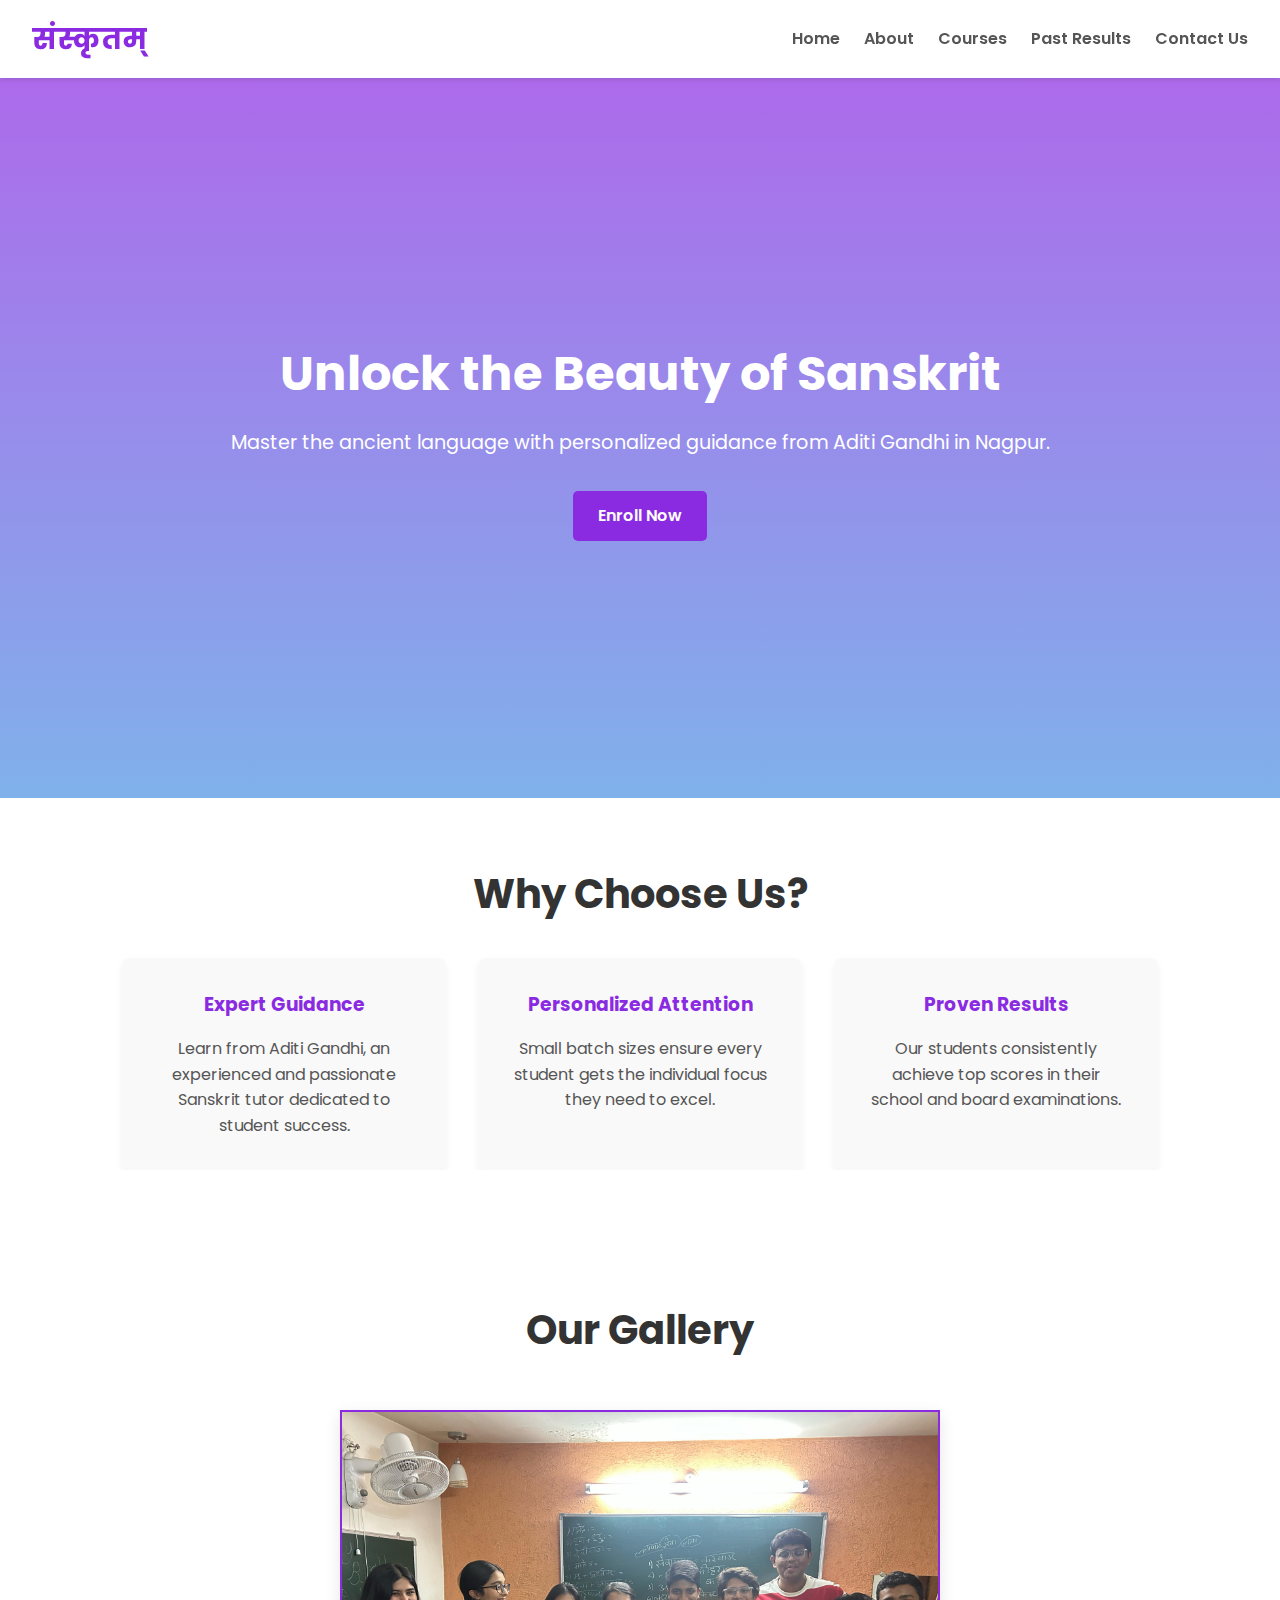
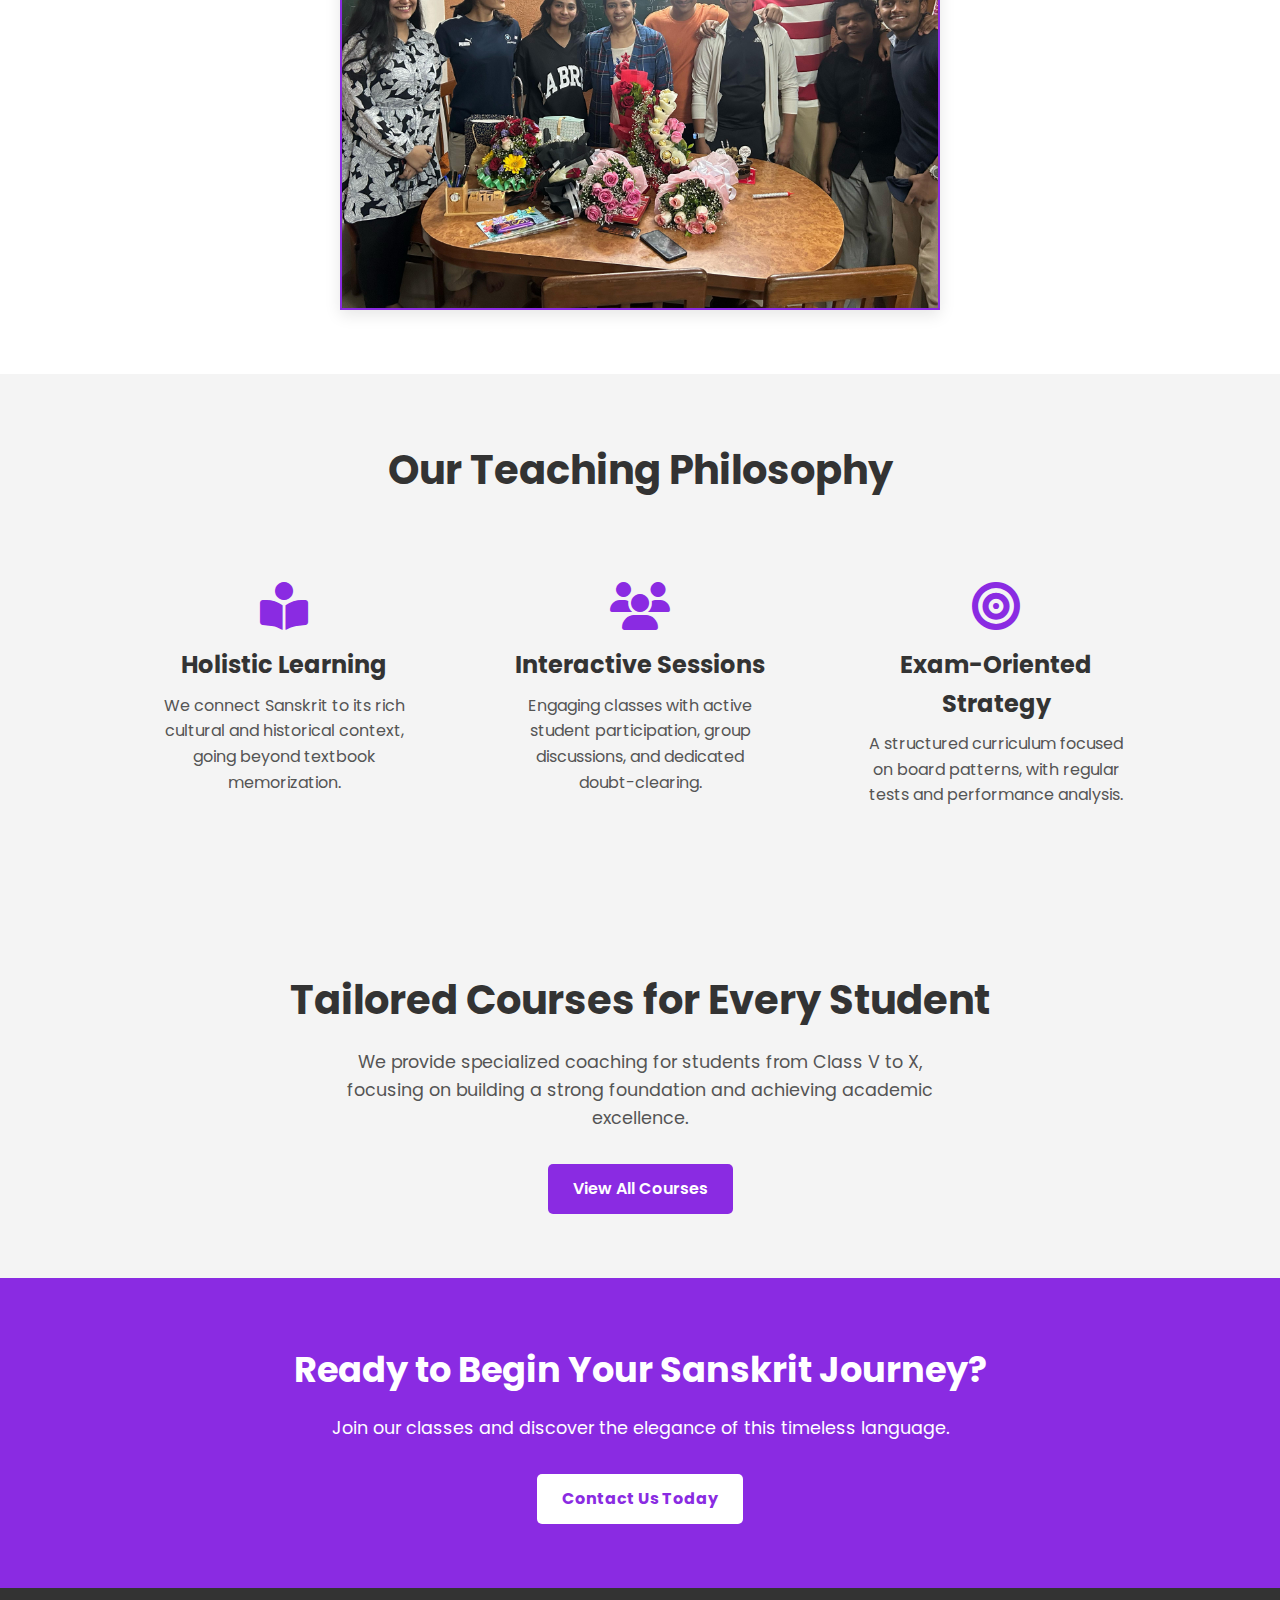
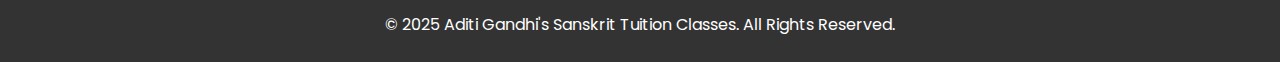
<file: index.html>
<!DOCTYPE html>
<html lang="en">
<head>
    <meta charset="UTF-8">
    <meta name="viewport" content="width=device-width, initial-scale=1.0">
    <title>Aditi Gandhi's Sanskrit Classes | Home</title>
    <link rel="stylesheet" href="css/style.css">
    <link rel="preconnect" href="https://fonts.googleapis.com">
    <link rel="preconnect" href="https://fonts.gstatic.com" crossorigin>
    <link href="https://fonts.googleapis.com/css2?family=Poppins:wght@300;400;600;700&display=swap" rel="stylesheet">
    <link rel="stylesheet" href="https://cdnjs.cloudflare.com/ajax/libs/font-awesome/6.5.2/css/all.min.css"/>
</head>
<body>

    <header>
        <nav class="navbar">
            <a href="index.html" class="nav-logo">संस्कृतम्</a>
            <ul class="nav-menu">
                <li class="nav-item"><a href="index.html" class="nav-link">Home</a></li>
                <li class="nav-item"><a href="about.html" class="nav-link">About</a></li>
                <li class="nav-item"><a href="courses.html" class="nav-link">Courses</a></li>
                <li class="nav-item"><a href="results.html" class="nav-link">Past Results</a></li>
                <li class="nav-item"><a href="contact.html" class="nav-link">Contact Us</a></li>
            </ul>
            <div class="hamburger">
                <span class="bar"></span>
                <span class="bar"></span>
                <span class="bar"></span>
            </div>
        </nav>
    </header>

    <main>
        <section class="hero">
            <div class="hero-content">
                <h1>Unlock the Beauty of Sanskrit</h1>
                <p>Master the ancient language with personalized guidance from Aditi Gandhi in Nagpur.</p>
                <a href="contact.html" class="cta-button">Enroll Now</a>
            </div>
        </section>

        <section class="features">
            <div class="container">
                <h2>Why Choose Us?</h2>
                <div class="feature-grid">
                    <div class="feature-card">
                        <h3>Expert Guidance</h3>
                        <p>Learn from Aditi Gandhi, an experienced and passionate Sanskrit tutor dedicated to student success.</p>
                    </div>
                    <div class="feature-card">
                        <h3>Personalized Attention</h3>
                        <p>Small batch sizes ensure every student gets the individual focus they need to excel.</p>
                    </div>
                    <div class="feature-card">
                        <h3>Proven Results</h3>
                        <p>Our students consistently achieve top scores in their school and board examinations.</p>
                    </div>
                </div>
            </div>
        </section>

       <section class="image-slider-section">
    <h2>Our Gallery</h2>
    <div class="slider-container">
        <div class="slider-strip">
            <img src="images/WhatsApp Image 2025-08-15 at 1.11.47 PM.jpeg" alt="Sanskrit Learning 1">
            <img src="images/WhatsApp Image 2025-08-15 at 1.12.07 PM.jpeg" alt="Ancient Texts">
            <img src="images/WhatsApp Image 2025-08-15 at 1.12.18 PM.jpeg" alt="Indian Culture">
            <img src="images/WhatsApp Image 2025-08-15 at 1.12.44 PM.jpeg" alt="Slokas Chanting">
            
    </div>
</section>

        <section class="philosophy">
            <div class="container">
                <h2>Our Teaching Philosophy</h2>
                <div class="philosophy-grid">
                    <div class="philosophy-card">
                        <i class="fas fa-book-open-reader"></i>
                        <h3>Holistic Learning</h3>
                        <p>We connect Sanskrit to its rich cultural and historical context, going beyond textbook memorization.</p>
                    </div>
                    <div class="philosophy-card">
                        <i class="fas fa-users"></i>
                        <h3>Interactive Sessions</h3>
                        <p>Engaging classes with active student participation, group discussions, and dedicated doubt-clearing.</p>
                    </div>
                    <div class="philosophy-card">
                        <i class="fas fa-bullseye"></i>
                        <h3>Exam-Oriented Strategy</h3>
                        <p>A structured curriculum focused on board patterns, with regular tests and performance analysis.</p>
                    </div>
                </div>
            </div>
        </section>
        <section class="courses-summary">
            <div class="container">
                <h2>Tailored Courses for Every Student</h2>
                <p>We provide specialized coaching for students from Class V to X, focusing on building a strong foundation and achieving academic excellence.</p>
                <a href="courses.html" class="cta-button">View All Courses</a>
            </div>
        </section>        
    
        <section class="final-cta">
            <div class="container">
                <h2>Ready to Begin Your Sanskrit Journey?</h2>
                <p>Join our classes and discover the elegance of this timeless language.</p>
                <a href="contact.html" class="cta-button">Contact Us Today</a>
            </div>
        </section>
    </main>

    <footer>
        <p>&copy; 2025 Aditi Gandhi's Sanskrit Tuition Classes. All Rights Reserved.</p>
    </footer>

    <script src="js/script.js"></script>
</body>
</html>
</file>
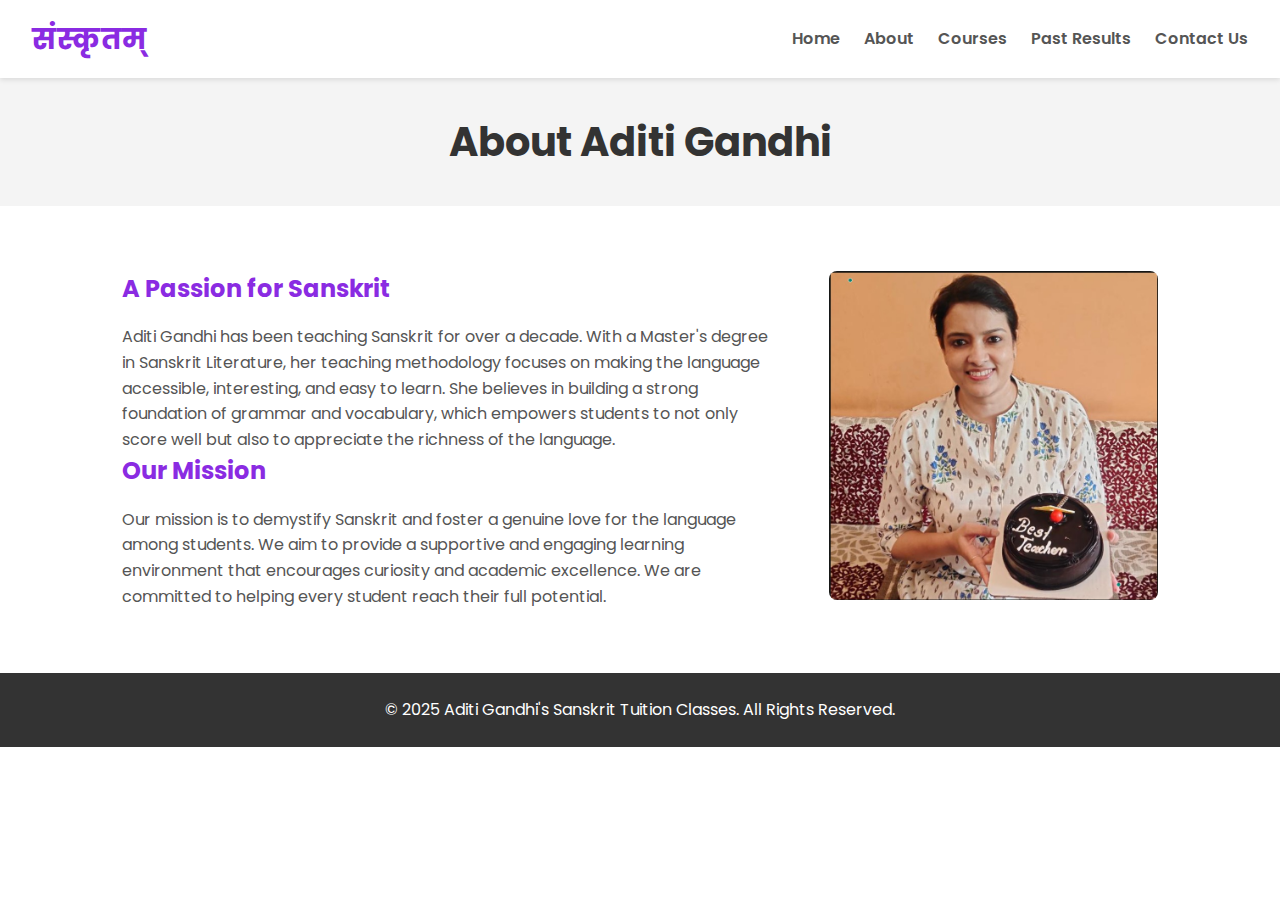
<file: about.html>
<!DOCTYPE html>
<html lang="en">
<head>
    <meta charset="UTF-8">
    <meta name="viewport" content="width=device-width, initial-scale=1.0">
    <title>About | Aditi Gandhi's Sanskrit Classes</title>
    <link rel="stylesheet" href="css/style.css">
    <link rel="preconnect" href="https://fonts.googleapis.com">
    <link rel="preconnect" href="https://fonts.gstatic.com" crossorigin>
    <link href="https://fonts.googleapis.com/css2?family=Poppins:wght@300;400;600;700&display=swap" rel="stylesheet">
</head>
<body>

    <header>
        <nav class="navbar">
            <a href="index.html" class="nav-logo">संस्कृतम्</a>
            <ul class="nav-menu">
                <li class="nav-item"><a href="index.html" class="nav-link">Home</a></li>
                <li class="nav-item"><a href="about.html" class="nav-link">About</a></li>
                <li class="nav-item"><a href="courses.html" class="nav-link">Courses</a></li>
                <li class="nav-item"><a href="results.html" class="nav-link">Past Results</a></li>
                <li class="nav-item"><a href="contact.html" class="nav-link">Contact Us</a></li>
            </ul>
            <div class="hamburger">
                <span class="bar"></span>
                <span class="bar"></span>
                <span class="bar"></span>
            </div>
        </nav>
    </header>

    <main>
        <section class="page-header">
            <div class="container">
                <h1>About Aditi Gandhi</h1>
            </div>
        </section>

        <section class="about-content">
            <div class="container about-flex">
                <div class="about-text">
                    <h2>A Passion for Sanskrit</h2>
                    <p>Aditi Gandhi has been teaching Sanskrit for over a decade. With a Master's degree in Sanskrit Literature, her teaching methodology focuses on making the language accessible, interesting, and easy to learn. She believes in building a strong foundation of grammar and vocabulary, which empowers students to not only score well but also to appreciate the richness of the language.</p>
                    <h2>Our Mission</h2>
                    <p>Our mission is to demystify Sanskrit and foster a genuine love for the language among students. We aim to provide a supportive and engaging learning environment that encourages curiosity and academic excellence. We are committed to helping every student reach their full potential.</p>
                </div>
                <div class="about-image">
                    <img src="images/WhatsApp Image 2025-08-15 at 1.25.57 PM.jpeg" alt="Student Success">
                </div>
            </div>
        </section>
    </main>

    <footer>
        <p>&copy; 2025 Aditi Gandhi's Sanskrit Tuition Classes. All Rights Reserved.</p>
    </footer>

    <script src="js/script.js"></script>
</body>
</html>
</file>
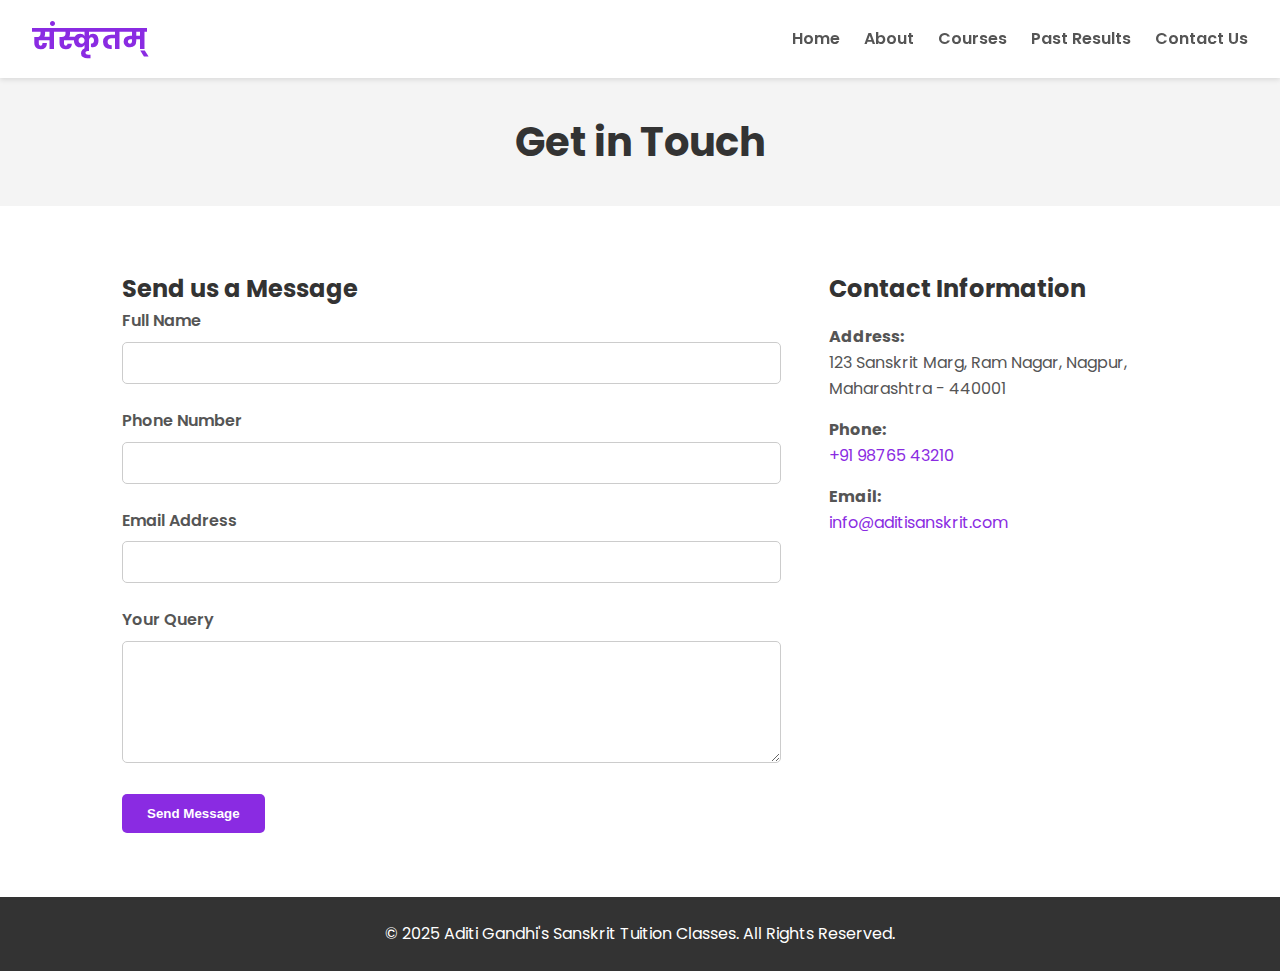
<file: contact.html>
<!DOCTYPE html>
<html lang="en">
<head>
    <meta charset="UTF-8">
    <meta name="viewport" content="width=device-width, initial-scale=1.0">
    <title>Contact | Aditi Gandhi's Sanskrit Classes</title>
    <link rel="stylesheet" href="css/style.css">
    <link rel="preconnect" href="https://fonts.googleapis.com">
    <link rel="preconnect" href="https://fonts.gstatic.com" crossorigin>
    <link href="https://fonts.googleapis.com/css2?family=Poppins:wght@300;400;600;700&display=swap" rel="stylesheet">
</head>
<body>

    <header>
        <nav class="navbar">
            <a href="index.html" class="nav-logo">संस्कृतम्</a>
            <ul class="nav-menu">
                <li class="nav-item"><a href="index.html" class="nav-link">Home</a></li>
                <li class="nav-item"><a href="about.html" class="nav-link">About</a></li>
                <li class="nav-item"><a href="courses.html" class="nav-link">Courses</a></li>
                <li class="nav-item"><a href="results.html" class="nav-link">Past Results</a></li>
                <li class="nav-item"><a href="contact.html" class="nav-link">Contact Us</a></li>
            </ul>
            <div class="hamburger">
                <span class="bar"></span>
                <span class="bar"></span>
                <span class="bar"></span>
            </div>
        </nav>
    </header>

    <main>
        <section class="page-header">
            <div class="container">
                <h1>Get in Touch</h1>
            </div>
        </section>

        <section class="contact-section">
    <div class="container contact-grid">
        <div class="contact-form-container">
            <h2>Send us a Message</h2>
            <form action="https://formspree.io/f/manbklpn" method="POST" class="contact-form">
                <div class="form-group">
                    <label for="name">Full Name</label>
                    <input type="text" id="name" name="name" required>
                </div>
                <div class="form-group">
                    <label for="phone">Phone Number</label>
                    <input type="tel" id="phone" name="phone" required>
                </div>
                <div class="form-group">
                    <label for="email">Email Address</label>
                    <input type="email" id="email" name="email" required>
                </div>
                <div class="form-group">
                    <label for="query">Your Query</label>
                    <textarea id="query" name="query" rows="5" required></textarea>
                </div>
                <button type="submit" class="cta-button">Send Message</button>
            </form>
        </div>
        <div class="contact-details">
            <h2>Contact Information</h2>
            <p><strong>Address:</strong><br>123 Sanskrit Marg, Ram Nagar, Nagpur, Maharashtra - 440001</p>
            <p><strong>Phone:</strong><br><a href="tel:+919876543210">+91 98765 43210</a></p>
            <p><strong>Email:</strong><br><a href="mailto:info@aditisanskrit.com">info@aditisanskrit.com</a></p>
        </div>
    </div>
</section>
    </main>

    <footer>
        <p>&copy; 2025 Aditi Gandhi's Sanskrit Tuition Classes. All Rights Reserved.</p>
    </footer>

    <script src="js/script.js"></script>
</body>
</html>
</file>
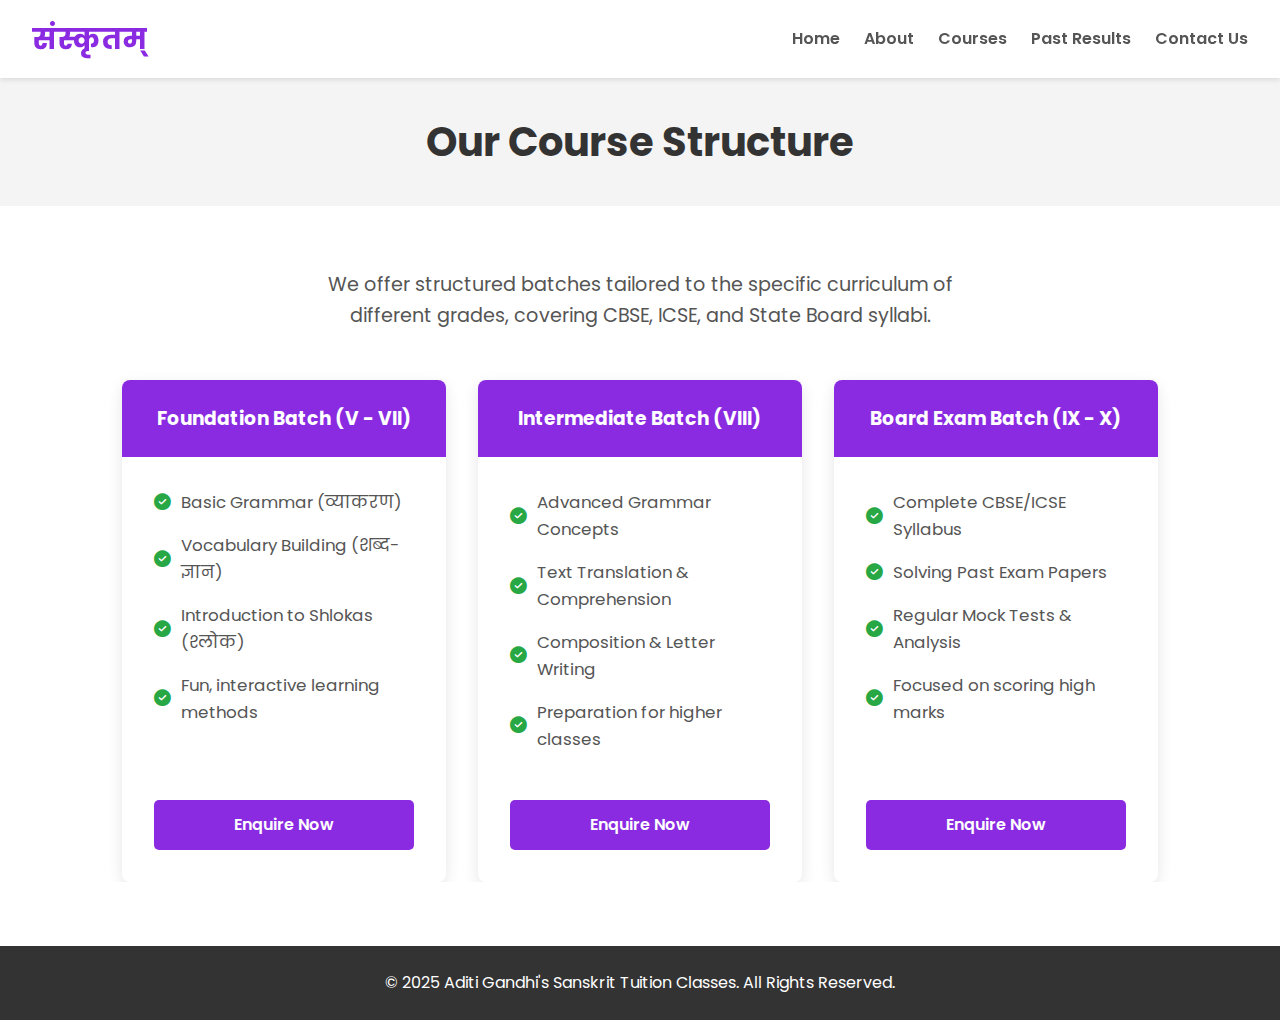
<file: courses.html>
<!DOCTYPE html>
<html lang="en">
<head>
    <meta charset="UTF-8">
    <meta name="viewport" content="width=device-width, initial-scale=1.0">
    <title>Courses | Aditi Gandhi's Sanskrit Classes</title>
    <link rel="stylesheet" href="css/style.css">
    <link rel="preconnect" href="https://fonts.googleapis.com">
    <link rel="preconnect" href="https://fonts.gstatic.com" crossorigin>
    <link href="https://fonts.googleapis.com/css2?family=Poppins:wght@300;400;600;700&display=swap" rel="stylesheet">
    <link rel="stylesheet" href="https://cdnjs.cloudflare.com/ajax/libs/font-awesome/6.5.2/css/all.min.css"/>
</head>
<body>

    <header>
        <nav class="navbar">
            <a href="index.html" class="nav-logo">संस्कृतम्</a>
            <ul class="nav-menu">
                <li class="nav-item"><a href="index.html" class="nav-link">Home</a></li>
                <li class="nav-item"><a href="about.html" class="nav-link">About</a></li>
                <li class="nav-item"><a href="courses.html" class="nav-link">Courses</a></li>
                <li class="nav-item"><a href="results.html" class="nav-link">Past Results</a></li>
                <li class="nav-item"><a href="contact.html" class="nav-link">Contact Us</a></li>
            </ul>
            <div class="hamburger">
                <span class="bar"></span>
                <span class="bar"></span>
                <span class="bar"></span>
            </div>
        </nav>
    </header>

    <main>
        <section class="page-header">
            <div class="container">
                <h1>Our Course Structure</h1>
            </div>
        </section>

        <section class="course-details">
            <div class="container">
                <p class="course-intro">We offer structured batches tailored to the specific curriculum of different grades, covering CBSE, ICSE, and State Board syllabi.</p>
                
                <div class="course-details-grid">
                    <div class="course-detail-card">
                        <div class="card-header">
                            <h3>Foundation Batch (V - VII)</h3>
                        </div>
                        <div class="card-body">
                            <ul>
                                <li><i class="fas fa-check-circle"></i> Basic Grammar (व्याकरण)</li>
                                <li><i class="fas fa-check-circle"></i> Vocabulary Building (शब्द-ज्ञान)</li>
                                <li><i class="fas fa-check-circle"></i> Introduction to Shlokas (श्लोक)</li>
                                <li><i class="fas fa-check-circle"></i> Fun, interactive learning methods</li>
                            </ul>
                            <a href="contact.html" class="cta-button">Enquire Now</a>
                        </div>
                    </div>

                    <div class="course-detail-card">
                        <div class="card-header">
                            <h3>Intermediate Batch (VIII)</h3>
                        </div>
                        <div class="card-body">
                            <ul>
                                <li><i class="fas fa-check-circle"></i> Advanced Grammar Concepts</li>
                                <li><i class="fas fa-check-circle"></i> Text Translation & Comprehension</li>
                                <li><i class="fas fa-check-circle"></i> Composition & Letter Writing</li>
                                <li><i class="fas fa-check-circle"></i> Preparation for higher classes</li>
                            </ul>
                            <a href="contact.html" class="cta-button">Enquire Now</a>
                        </div>
                    </div>

                    <div class="course-detail-card">
                        <div class="card-header">
                            <h3>Board Exam Batch (IX - X)</h3>
                        </div>
                        <div class="card-body">
                            <ul>
                                <li><i class="fas fa-check-circle"></i> Complete CBSE/ICSE Syllabus</li>
                                <li><i class="fas fa-check-circle"></i> Solving Past Exam Papers</li>
                                <li><i class="fas fa-check-circle"></i> Regular Mock Tests & Analysis</li>
                                <li><i class="fas fa-check-circle"></i> Focused on scoring high marks</li>
                            </ul>
                            <a href="contact.html" class="cta-button">Enquire Now</a>
                        </div>
                    </div>
                </div>
            </div>
        </section>
    </main>

    <footer>
        <p>&copy; 2025 Aditi Gandhi's Sanskrit Tuition Classes. All Rights Reserved.</p>
    </footer>

    <script src="js/script.js"></script>
</body>
</html>
</file>
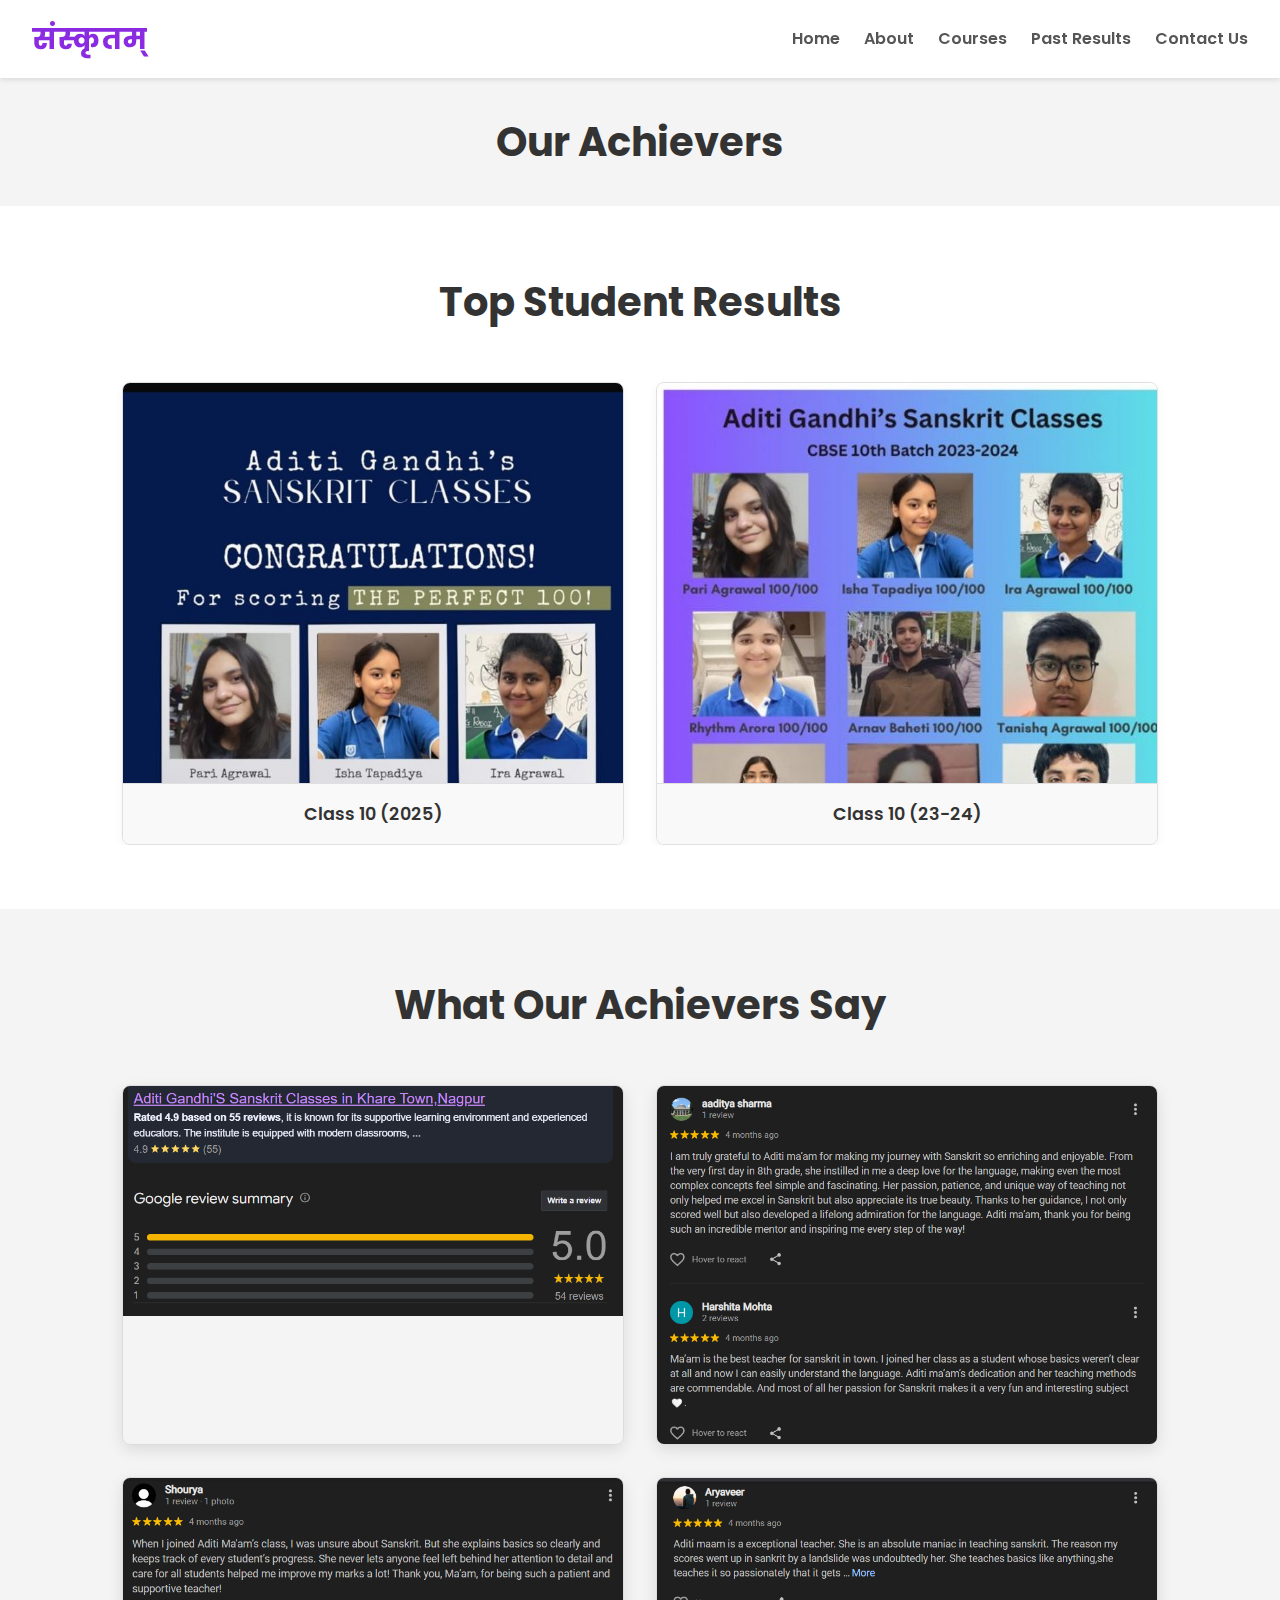
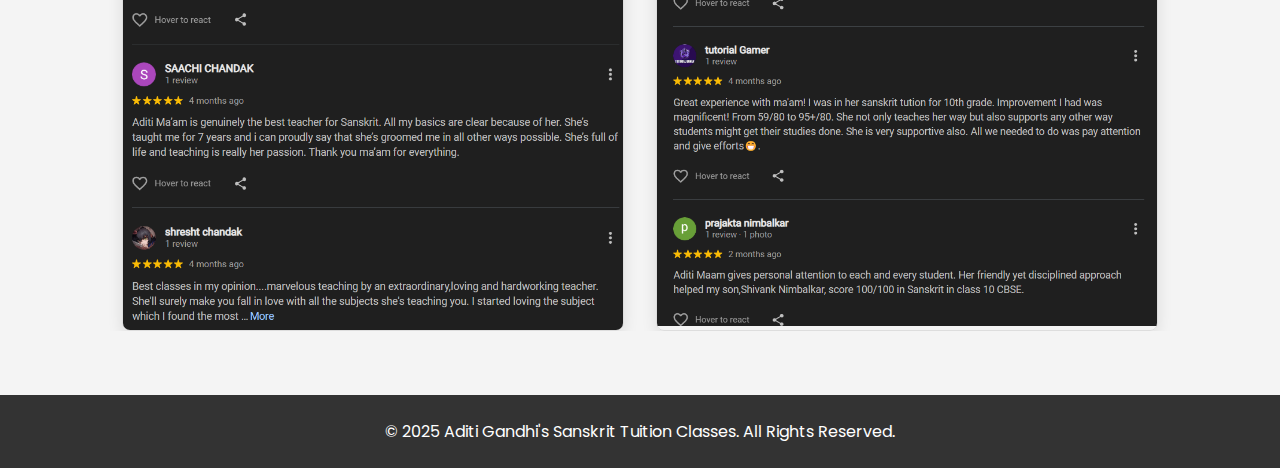
<file: results.html>
<!DOCTYPE html>
<html lang="en">
<head>
    <meta charset="UTF-8">
    <meta name="viewport" content="width=device-width, initial-scale=1.0">
    <title>Past Results | Aditi Gandhi's Sanskrit Classes</title>
    <link rel="stylesheet" href="css/style.css">
    <link rel="preconnect" href="https://fonts.googleapis.com">
    <link rel="preconnect" href="https://fonts.gstatic.com" crossorigin>
    <link rel="stylesheet" href="https://cdnjs.cloudflare.com/ajax/libs/font-awesome/6.5.2/css/all.min.css"/>
    <link href="https://fonts.googleapis.com/css2?family=Poppins:wght@300;400;600;700&display=swap" rel="stylesheet">
</head>
<body>

    <header>
        <nav class="navbar">
            <a href="index.html" class="nav-logo">संस्कृतम्</a>
            <ul class="nav-menu">
                <li class="nav-item"><a href="index.html" class="nav-link">Home</a></li>
                <li class="nav-item"><a href="about.html" class="nav-link">About</a></li>
                <li class="nav-item"><a href="courses.html" class="nav-link">Courses</a></li>
                <li class="nav-item"><a href="results.html" class="nav-link">Past Results</a></li>
                <li class="nav-item"><a href="contact.html" class="nav-link">Contact Us</a></li>
            </ul>
            <div class="hamburger">
                <span class="bar"></span>
                <span class="bar"></span>
                <span class="bar"></span>
            </div>
        </nav>
    </header>

   <main>
    <section class="page-header">
        <div class="container">
            <h1>Our Achievers</h1>
        </div>
    </section>

    <section class="achievers-gallery">
        <div class="container">
            <h2 class="section-title">Top Student Results</h2>
            <div class="photo-grid">

                <figure class="achiever-card">
                    <img src="images/WhatsApp Image 2025-08-15 at 1.28.42 PM.jpeg" alt="Rohan Sharma">
                    <figcaption>Class 10 (2025)</figcaption>
                </figure>

                <figure class="achiever-card">
                    <img src="images/WhatsApp Image 2025-08-15 at 1.28.38 PM.jpeg" alt="Priya Mehta">
                    <figcaption>Class 10 (23-24)</figcaption>
                </figure>

            </div>
        </div>
    </section>

    <section class="reviews-gallery">
        <div class="container">
            <h2 class="section-title">What Our Achievers Say</h2>
            <div class="reviews-grid">

                <div class="review-card">
                    <img src="images/google_reviews/image.png" alt="Google review for Aditi Gandhi's Sanskrit Classes">
                </div>

                <div class="review-card">
                    <img src="images/google_reviews/image2.png" alt="Google review for Aditi Gandhi's Sanskrit Classes">
                </div>

                <div class="review-card">
                    <img src="images/google_reviews/image3.png" alt="Google review for Aditi Gandhi's Sanskrit Classes">
                </div>
                 <div class="review-card">
                    <img src="images/google_reviews/image4.png" alt="Google review for Aditi Gandhi's Sanskrit Classes">
                </div>

            </div>
        </div>
    </section>
</main>

    <footer>
        <p>&copy; 2025 Aditi Gandhi's Sanskrit Tuition Classes. All Rights Reserved.</p>
    </footer>

    <script src="js/script.js"></script>
</body>
</html>
</file>
<file: css/style.css>
/* --- Basic Setup & Variables --- */
:root {
    --primary-color: #8A2BE2; /* A nice purple for an academic feel */
    --secondary-color: #4A90E2; /* A complementary blue */
    --dark-color: #333;
    --light-color: #f4f4f4;
    --text-color: #555;
    --font-family: 'Poppins', sans-serif;
}

* {
    box-sizing: border-box;
    margin: 0;
    padding: 0;
}

body {
    font-family: var(--font-family);
    line-height: 1.6;
    color: var(--text-color);
    background-color: #fff;
}

.container {
    max-width: 1100px;
    margin: auto;
    overflow: hidden;
    padding: 0 2rem;
}

h1, h2, h3, h4 {
    color: var(--dark-color);
}

/* --- Navigation Bar --- */
.navbar {
    display: flex;
    justify-content: space-between;
    align-items: center;
    padding: 1rem 2rem;
    background-color: #fff;
    box-shadow: 0 2px 5px rgba(0,0,0,0.1);
    position: sticky;
    top: 0;
    z-index: 100;
}

.nav-logo {
    font-size: 1.8rem;
    font-weight: 700;
    color: var(--primary-color);
    text-decoration: none;
}

.nav-menu {
    display: flex;
    list-style: none;
    gap: 1.5rem;
}

.nav-link {
    text-decoration: none;
    color: var(--text-color);
    font-weight: 600;
    transition: color 0.3s ease;
}

.nav-link:hover, .nav-link.active {
    color: var(--primary-color);
}

.hamburger {
    display: none;
    cursor: pointer;
}

.bar {
    display: block;
    width: 25px;
    height: 3px;
    margin: 5px auto;
    -webkit-transition: all 0.3s ease-in-out;
    transition: all 0.3s ease-in-out;
    background-color: var(--dark-color);
}

/* --- Hero Section (Homepage) --- */
.hero {
    background: linear-gradient(rgba(138, 43, 226, 0.7), rgba(74, 144, 226, 0.7)), url('https://via.placeholder.com/1500x800.png/E8E8E8/000000?text=Sanskrit+Manuscript') no-repeat center center/cover;
    height: 80vh;
    display: flex;
    justify-content: center;
    align-items: center;
    text-align: center;
    color: #fff;
}

.hero-content h1 {
    font-size: 3rem;
    margin-bottom: 1rem;
    color: #fff;
}

.hero-content p {
    font-size: 1.2rem;
    margin-bottom: 2rem;
}

.cta-button {
    display: inline-block;
    background-color: var(--primary-color);
    color: #fff;
    padding: 12px 25px;
    text-decoration: none;
    border-radius: 5px;
    font-weight: 600;
    transition: background-color 0.3s ease;
    border: none;
    cursor: pointer;
}

.cta-button:hover {
    background-color: var(--secondary-color);
}


/* --- Features Section (Homepage) --- */
.features {
    padding: 4rem 0;
    text-align: center;
}

.features h2 {
    font-size: 2.5rem;
    margin-bottom: 2rem;
}

.feature-grid {
    display: grid;
    grid-template-columns: repeat(3, 1fr);
    gap: 2rem;
}

.feature-card {
    background: #f9f9f9;
    padding: 2rem;
    border-radius: 8px;
    box-shadow: 0 4px 8px rgba(0,0,0,0.05);
}

.feature-card h3 {
    margin-bottom: 1rem;
    color: var(--primary-color);
}

/* --- Generic Page Header --- */
.page-header {
    background: var(--light-color);
    padding: 2rem 0;
    text-align: center;
}

.page-header h1 {
    font-size: 2.5rem;
}

/* --- About Page --- */
.about-content {
    padding: 4rem 0;
}

.about-flex {
    display: flex;
    align-items: center;
    gap: 3rem;
}

.about-text {
    flex: 2;
}

.about-text h2 {
    color: var(--primary-color);
    margin-bottom: 1rem;
}

.about-image {
    flex: 1;
}

.about-image img {
    max-width: 100%;
    border-radius: 8px;
}

/* --- Results Page Content --- */
.results-content {
    padding: 4rem 0;
    background: var(--light-color);
}
.results-content h2 {
    text-align: center;
    font-size: 2.5rem;
    margin-bottom: 3rem;
    color: var(--dark-color);
}
.results-grid {
    display: grid;
    grid-template-columns: repeat(2, 1fr);
    gap: 2rem;
}
.result-card {
    background: #fff;
    border-radius: 10px;
    box-shadow: 0 4px 15px rgba(0,0,0,0.08);
    padding: 2rem;
    display: flex;
    flex-direction: column;
    transition: transform 0.3s ease, box-shadow 0.3s ease;
}
.result-card:hover {
    transform: translateY(-8px);
    box-shadow: 0 8px 25px rgba(0,0,0,0.12);
}
.card-top {
    display: flex;
    align-items: center;
    margin-bottom: 1.5rem;
}
.student-avatar img {
    width: 70px;
    height: 70px;
    border-radius: 50%;
    object-fit: cover;
    border: 3px solid var(--primary-color);
}
.student-avatar-initials {
    width: 70px;
    height: 70px;
    border-radius: 50%;
    background-color: var(--primary-color);
    color: #fff;
    display: flex;
    align-items: center;
    justify-content: center;
    font-size: 2rem;
    font-weight: 600;
}
.student-info {
    margin-left: 1rem;
}
.student-name {
    margin: 0;
    font-size: 1.3rem;
    font-weight: 700;
    color: var(--dark-color);
}
.student-detail {
    margin: 0;
    color: #777;
}
.stars {
    color: #FFC107; /* A nice gold color for stars */
    margin-top: 5px;
}
.card-bottom {
    border-top: 1px solid #eee;
    padding-top: 1.5rem;
}
.testimonial {
    font-size: 1.05rem;
    font-style: italic;
    color: #555;
    margin: 0;
    position: relative;
    padding-left: 25px;
}
.testimonial::before {
    content: '\f10d'; /* Font Awesome quote-left icon */
    font-family: 'Font Awesome 6 Free';
    font-weight: 900;
    position: absolute;
    left: 0;
    top: -5px;
    font-size: 1.2rem;
    color: var(--primary-color);
    opacity: 0.5;
}

/* --- Common Styles for Results Page --- */
.section-title {
    text-align: center;
    font-size: 2.5rem;
    margin-bottom: 3rem;
    color: var(--dark-color);
}

/* --- Section 2: Achievers Photo Gallery --- */
.achievers-gallery {
    padding: 4rem 2rem;
    background-color: #fff;
}

.photo-grid {
    display: grid;
    grid-template-columns: repeat(auto-fit, minmax(300px, 1fr));
    gap: 2rem;
    max-width: 1200px;
    margin: 0 auto;
}

.achiever-card {
    margin: 0;
    border: 1px solid #e0e0e0;
    border-radius: 8px;
    overflow: hidden;
    box-shadow: 0 4px 10px rgba(0,0,0,0.05);
    transition: transform 0.3s ease, box-shadow 0.3s ease;
}

.achiever-card:hover {
    transform: translateY(-8px);
    box-shadow: 0 8px 20px rgba(0,0,0,0.1);
}

.achiever-card img {
    display: block;
    width: 100%;
    height: 400px;
    object-fit: cover;
    object-position: top;
}

.achiever-card figcaption {
    padding: 1rem;
    background-color: #f9f9f9;
    text-align: center;
    font-size: 1.1rem;
    font-weight: 600;
    color: var(--dark-color);
    border-top: 1px solid #e0e0e0;
}

/* --- Section 3: Google Reviews Gallery --- */
.reviews-gallery {
    padding: 4rem 2rem;
    background-color: var(--light-color);
}

.reviews-grid {
    display: grid;
    grid-template-columns: repeat(auto-fit, minmax(350px, 1fr));
    gap: 2rem;
    max-width: 1200px;
    margin: 0 auto;
}

.review-card {
    border-radius: 8px;
    overflow: hidden;
    box-shadow: 0 5px 15px rgba(0,0,0,0.1);
    border: 1px solid #ddd;
    transition: transform 0.3s ease;
}

.review-card:hover {
     transform: scale(1.03);
}

.review-card img {
    display: block;
    width: 100%;
    height: auto;
}
/* --- Contact Page --- */
.contact-section {
    padding: 4rem 0;
}

.contact-grid {
    display: grid;
    grid-template-columns: 2fr 1fr;
    gap: 3rem;
}

.contact-form .form-group {
    margin-bottom: 1.5rem;
}

.contact-form label {
    display: block;
    margin-bottom: 0.5rem;
    font-weight: 600;
}

.contact-form input,
.contact-form textarea {
    width: 100%;
    padding: 10px;
    border: 1px solid #ccc;
    border-radius: 5px;
    font-family: var(--font-family);
}

.contact-form input:focus,
.contact-form textarea:focus {
    outline: none;
    border-color: var(--primary-color);
}

.contact-details h2 {
    margin-bottom: 1rem;
}
.contact-details p {
    margin-bottom: 1rem;
}
.contact-details a {
    color: var(--primary-color);
    text-decoration: none;
}


/* --- Footer --- */
footer {
    background-color: var(--dark-color);
    color: #fff;
    text-align: center;
    padding: 1.5rem 0;
}

/* --- Responsive Design --- */
@media (max-width: 768px) {
    .nav-menu {
        position: fixed;
        left: -100%;
        top: 65px; /* Adjust based on navbar height */
        flex-direction: column;
        background-color: #fff;
        width: 100%;
        text-align: center;
        transition: 0.3s;
        box-shadow: 0 10px 27px rgba(0, 0, 0, 0.05);
    }

    .nav-menu.active {
        left: 0;
    }

    .nav-item {
        padding: 1rem 0;
    }

    .hamburger {
        display: block;
    }

    .hamburger.active .bar:nth-child(2) {
        opacity: 0;
    }

    .hamburger.active .bar:nth-child(1) {
        transform: translateY(8px) rotate(45deg);
    }

    .hamburger.active .bar:nth-child(3) {
        transform: translateY(-8px) rotate(-45deg);
    }

    .feature-grid, .results-grid, .contact-grid, .about-flex {
        grid-template-columns: 1fr;
        flex-direction: column;
    }

    .hero-content h1 {
        font-size: 2.5rem;
    }

    .about-image {
        order: -1; /* Puts image on top on mobile */
        margin-bottom: 2rem;
    }
}
/* --- 2D Image Slider Section (Homepage) --- */
.image-slider-section {
    padding: 4rem 0;
    text-align: center;
    background-color: #fff;
}

.image-slider-section h2 {
    font-size: 2.5rem;
    margin-bottom: 3rem;
}

.slider-container {
    width: 600px; /* The width of your square */
    height: 500px; /* The height of your square */
    margin: 0 auto;
    border: 2px solid var(--primary-color);
    box-shadow: 0 5px 15px rgba(0, 0, 0, 0.1);
    overflow: hidden; /* This is crucial - it creates the "window" effect */
    position: relative;
}

.slider-strip {
    /* We have 6 images + 1 duplicate = 7. So, width is 700% */
    width: 700%; 
    height: 100%;
    display: flex;
    position: relative;
    /* The animation: 24s total duration, loops forever */
    animation: slide-animation 24s infinite;
}

.slider-strip img {
    width: 14.28%; /* 100% / 7 images */
    height: 100%;
    object-fit: cover;
}

/* Keyframes to create the PAUSE and SLIDE effect */
@keyframes slide-animation {
    /* Start on Image 1 (Pause) */
    0%   { transform: translateX(0%); }
    14%  { transform: translateX(0%); }

    /* Slide to Image 2 (Pause) */
    16%  { transform: translateX(-14.28%); }
    30%  { transform: translateX(-14.28%); }

    /* Slide to Image 3 (Pause) */
    32%  { transform: translateX(-28.56%); }
    46%  { transform: translateX(-28.56%); }

    /* Slide to Image 4 (Pause) */
    48%  { transform: translateX(-42.84%); }
    62%  { transform: translateX(-42.84%); }

    /* Slide to Image 5 (Pause) */
    64%  { transform: translateX(-57.12%); }
    78%  { transform: translateX(-57.12%); }

    /* Slide to Image 6 (Pause) */
    80%  { transform: translateX(-71.4%); }
    94%  { transform: translateX(-71.4%); }
    
    /* End on the duplicate of Image 1 */
    96% { transform: translateX(-85.68%); }
    100% { transform: translateX(-85.68%); }
}

/* Optional: Pause on hover */
.slider-container:hover .slider-strip {
    animation-play-state: paused;
}

/* Responsive adjustments */
@media (max-width: 768px) {
    .slider-container {
        width: 250px;
        height: 250px;
    }
}
/* --- Philosophy Section --- */
.philosophy {
    padding: 4rem 0;
    background: var(--light-color);
}
.philosophy h2 {
    text-align: center;
    font-size: 2.5rem;
    margin-bottom: 3rem;
}
.philosophy-grid {
    display: grid;
    grid-template-columns: repeat(3, 1fr);
    gap: 2rem;
    text-align: center;
}
.philosophy-card {
    padding: 2rem;
}
.philosophy-card i {
    font-size: 3rem;
    color: var(--primary-color);
    margin-bottom: 1rem;
}
.philosophy-card h3 {
    margin-bottom: 0.5rem;
    font-size: 1.5rem;
}

/* --- Courses Section --- */
.courses {
    padding: 4rem 0;
}
.courses h2 {
    text-align: center;
    font-size: 2.5rem;
    margin-bottom: 3rem;
}
.courses-grid {
    display: grid;
    grid-template-columns: repeat(3, 1fr);
    gap: 2rem;
}
.course-card {
    background: #fff;
    border: 1px solid #ddd;
    border-radius: 8px;
    padding: 2rem;
    box-shadow: 0 4px 8px rgba(0,0,0,0.05);
    transition: transform 0.3s ease, box-shadow 0.3s ease;
}
.course-card:hover {
    transform: translateY(-10px);
    box-shadow: 0 8px 16px rgba(0,0,0,0.1);
}
.course-card h4 {
    color: var(--primary-color);
    font-size: 1.4rem;
    margin-bottom: 1rem;
}

/* --- Testimonials Section --- */
.testimonials {
    padding: 4rem 0;
    background: var(--light-color);
}
.testimonials h2 {
    text-align: center;
    font-size: 2.5rem;
    margin-bottom: 3rem;
}
.testimonial-grid {
    display: grid;
    grid-template-columns: repeat(3, 1fr);
    gap: 2rem;
}
.testimonial-card {
    background: #fff;
    padding: 2rem;
    border-radius: 8px;
    border-top: 4px solid var(--primary-color);
    box-shadow: 0 4px 8px rgba(0,0,0,0.1);
}
.testimonial-card p {
    font-style: italic;
    margin-bottom: 1rem;
}
.testimonial-card h4 {
    font-weight: 600;
    color: var(--dark-color);
    text-align: right;
}

/* --- Final CTA Section --- */
.final-cta {
    background: var(--primary-color);
    color: #fff;
    padding: 4rem 0;
    text-align: center;
}
.final-cta h2 {
    color: #fff;
    font-size: 2.2rem;
    margin-bottom: 1rem;
}
.final-cta p {
    font-size: 1.1rem;
    margin-bottom: 2rem;
}
.final-cta .cta-button {
    background: #fff;
    color: var(--primary-color);
    font-weight: bold;
}
.final-cta .cta-button:hover {
    background: var(--light-color);
}

/* --- Responsive Adjustments for New Sections --- */
@media (max-width: 768px) {
    .philosophy-grid,
    .courses-grid,
    .testimonial-grid {
        grid-template-columns: 1fr;
    }

    .cube {
        width: 180px;
        height: 180px;
    }
    .face {
        width: 180px;
        height: 180px;
    }
    .front  { transform: translateZ(90px); }
    .back   { transform: rotateY(180deg) translateZ(90px); }
    .right  { transform: rotateY(90deg) translateZ(90px); }
    .left   { transform: rotateY(-90deg) translateZ(90px); }
    .top    { transform: rotateX(90deg) translateZ(90px); }
    .bottom { transform: rotateX(-90deg) translateZ(90px); }
}
/* --- Courses Summary Section (Homepage) --- */
.courses-summary {
    padding: 4rem 0;
    text-align: center;
    background: var(--light-color); /* Match philosophy section */
}
.courses-summary h2 {
    font-size: 2.5rem;
    margin-bottom: 1rem;
}
.courses-summary p {
    max-width: 600px;
    margin: 0 auto 2rem auto;
    font-size: 1.1rem;
}

/* --- Course Details Page --- */
.course-details {
    padding: 4rem 0;
}
.course-intro {
    text-align: center;
    font-size: 1.2rem;
    max-width: 700px;
    margin: 0 auto 3rem auto;
}
.course-details-grid {
    display: grid;
    grid-template-columns: repeat(3, 1fr);
    gap: 2rem;
}
.course-detail-card {
    background: #fff;
    border-radius: 8px;
    box-shadow: 0 5px 15px rgba(0,0,0,0.1);
    display: flex;
    flex-direction: column;
    overflow: hidden; /* Ensures child elements conform to border radius */
    transition: transform 0.3s ease;
}
.course-detail-card:hover {
    transform: translateY(-10px);
}
.course-detail-card .card-header {
    background: var(--primary-color);
    color: #fff;
    padding: 1.5rem;
    text-align: center;
}
.course-detail-card .card-header h3 {
    color: #fff;
    margin: 0;
}
.course-detail-card .card-body {
    padding: 2rem;
    flex-grow: 1;
    display: flex;
    flex-direction: column;
}
.course-detail-card .card-body ul {
    list-style: none;
    margin-bottom: 2rem;
    flex-grow: 1;
}
.course-detail-card .card-body li {
    margin-bottom: 1rem;
    font-size: 1.05rem;
    display: flex;
    align-items: center;
}
.course-detail-card .card-body li i {
    color: #28a745; /* A success green color */
    margin-right: 10px;
}
.course-detail-card .cta-button {
    text-align: center;
    width: 100%;
}

/* Responsive adjustments for courses */
@media (max-width: 992px) {
    .course-details-grid {
        grid-template-columns: 1fr;
    }
}
/* ========================================= */
/* --- All Mobile Responsive Styles --- */
/* ========================================= */
@media (max-width: 768px) {

    /* --- General Adjustments --- */
    .container {
        padding: 0 1rem; /* Reduces side padding on mobile */
    }

    h1 {
        font-size: 2.2rem; /* Makes main titles smaller */
    }

    .section-title {
        font-size: 2rem; /* Makes section titles smaller */
    }


    /* --- Navigation Bar --- */
    .nav-menu {
        position: fixed;
        left: -100%;
        top: 65px;
        flex-direction: column;
        background-color: #fff;
        width: 100%;
        text-align: center;
        transition: 0.3s;
        box-shadow: 0 10px 27px rgba(0, 0, 0, 0.05);
    }
    .nav-menu.active {
        left: 0;
    }
    .nav-item {
        padding: 1rem 0;
    }
    .hamburger {
        display: block;
    }
    .hamburger.active .bar:nth-child(2) {
        opacity: 0;
    }
    .hamburger.active .bar:nth-child(1) {
        transform: translateY(8px) rotate(45deg);
    }
    .hamburger.active .bar:nth-child(3) {
        transform: translateY(-8px) rotate(-45deg);
    }


    /* --- Page Specific Grids --- */
    .feature-grid,
    .philosophy-grid,
    .courses-grid,
    .testimonial-grid,
    .course-details-grid,
    .contact-grid,
    .results-grid { /* Catches any old grid class */
        grid-template-columns: 1fr; /* Stacks grids to a single column */
    }

    .about-flex {
        flex-direction: column;
    }

    .about-image {
        order: -1;
        margin-bottom: 2rem;
    }


    /* --- FIX FOR RESULTS PAGE --- */
    .achievers-gallery,
    .reviews-gallery {
        padding: 2rem 1rem; /* Reduces top/bottom padding */
    }

    .photo-grid,
    .reviews-grid {
        grid-template-columns: 1fr; /* Stacks photos and reviews to a single column */
    }

    .achiever-card img {
        height: 350px; /* Reduces image height on mobile for better proportions */
    }


    /* --- Homepage Slider --- */
    .slider-container {
        width: 90vw; /* Makes slider take up 90% of the screen width */
        height: 80vw; /* Adjusts height proportionally */
        max-width: 300px; /* Prevents it from getting too big */
        max-height: 250px;
    }

}
</file>
